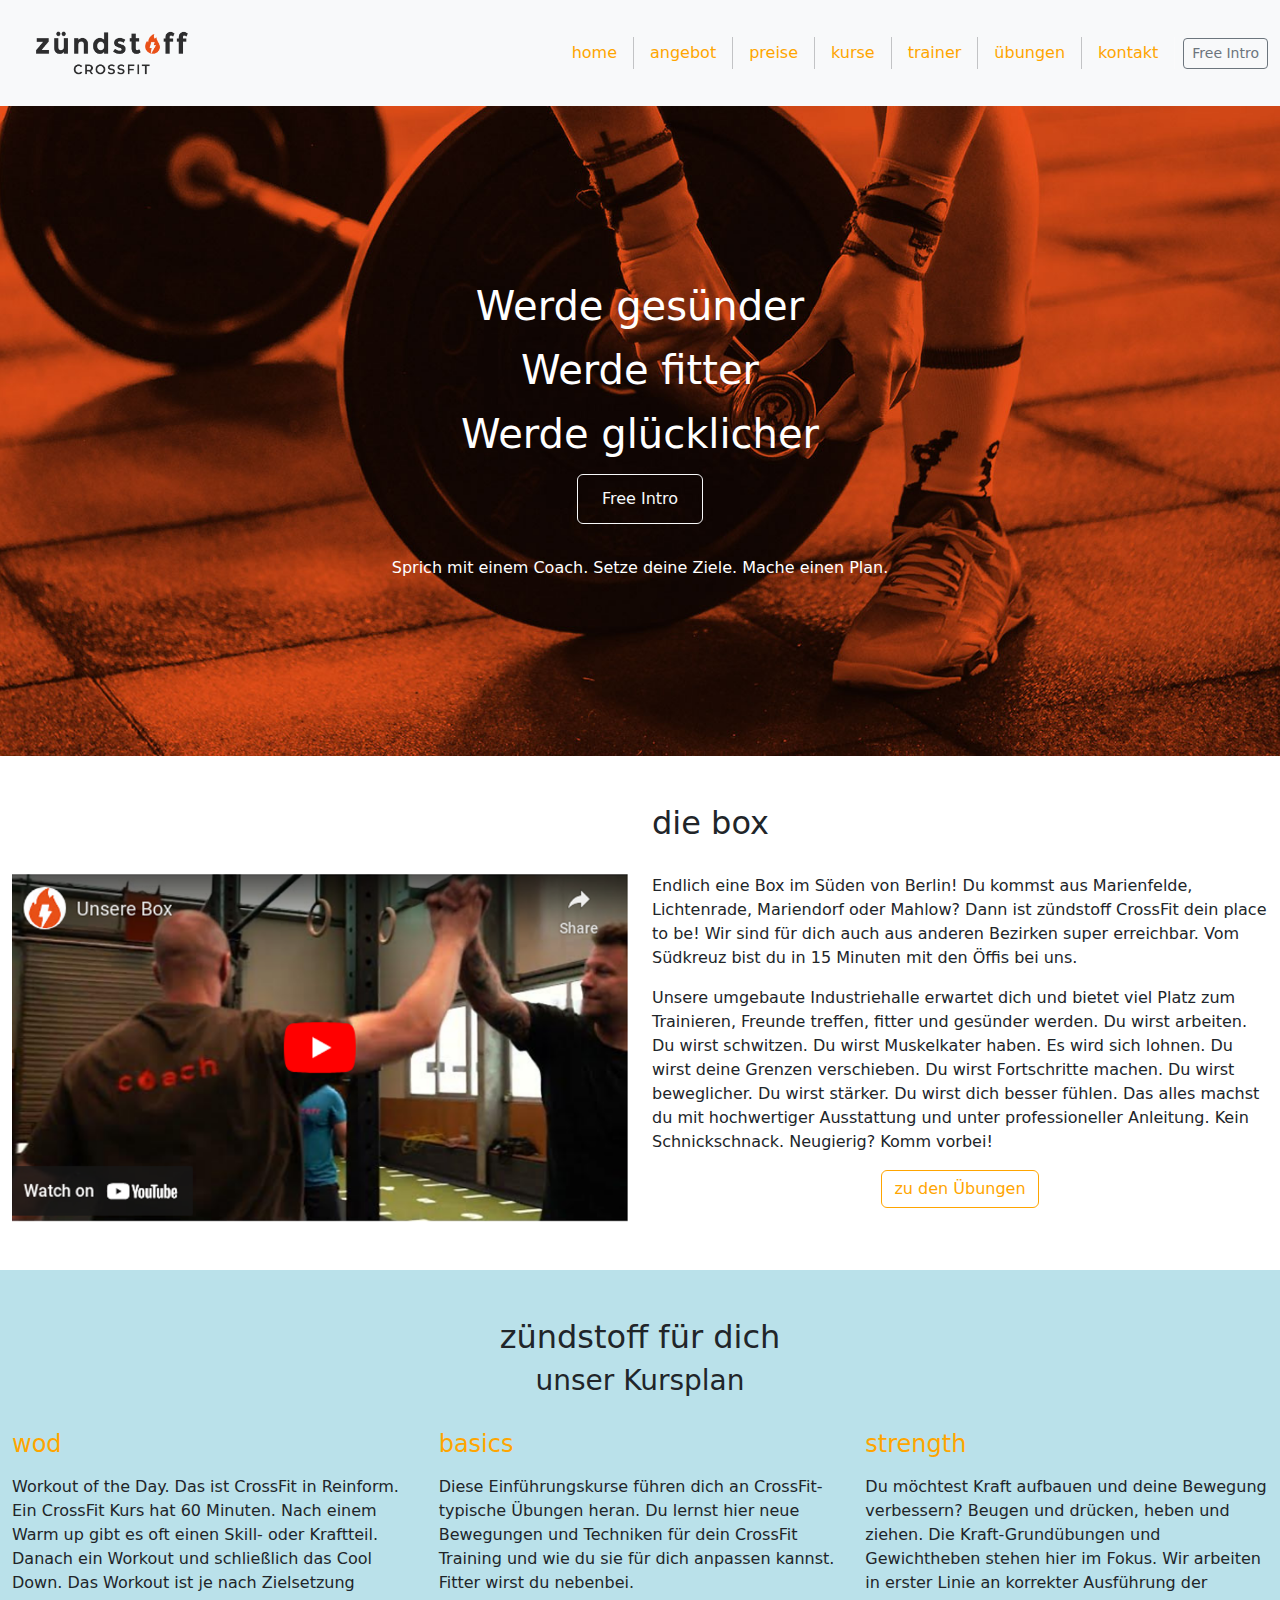
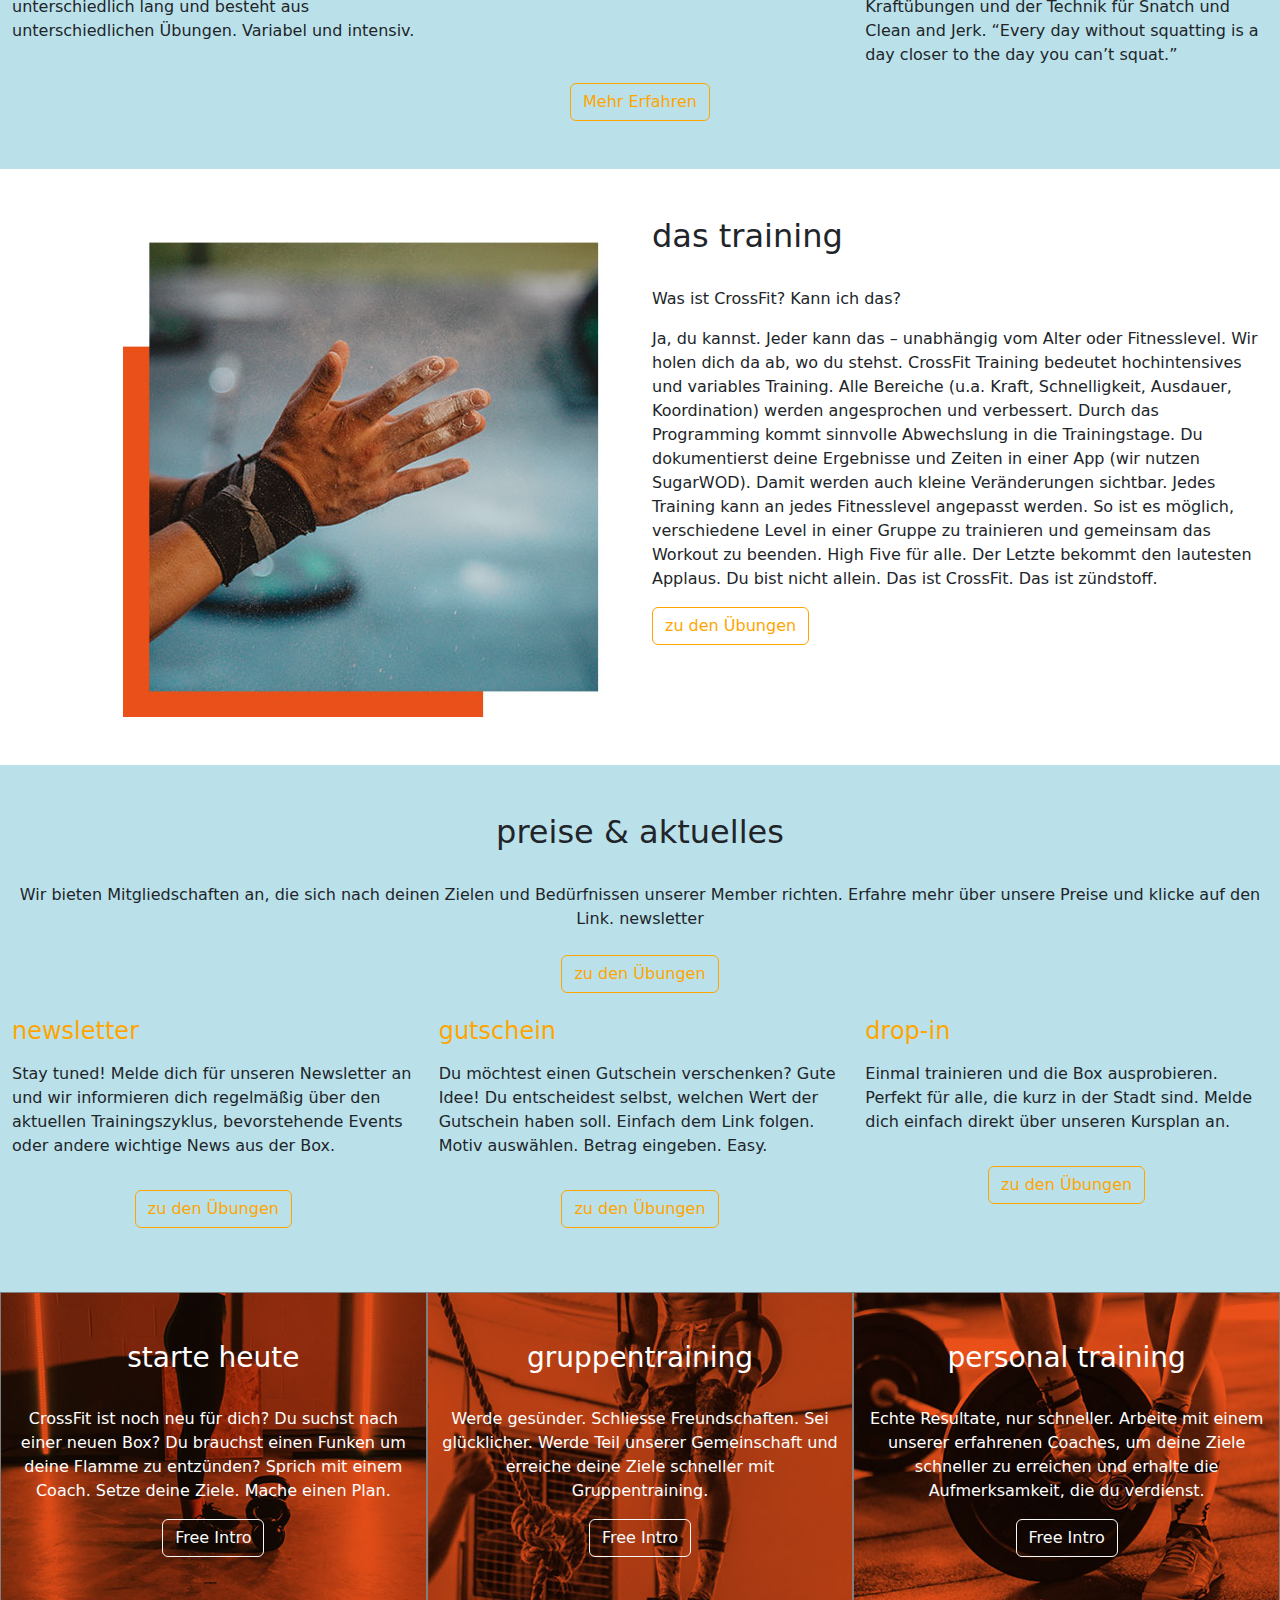
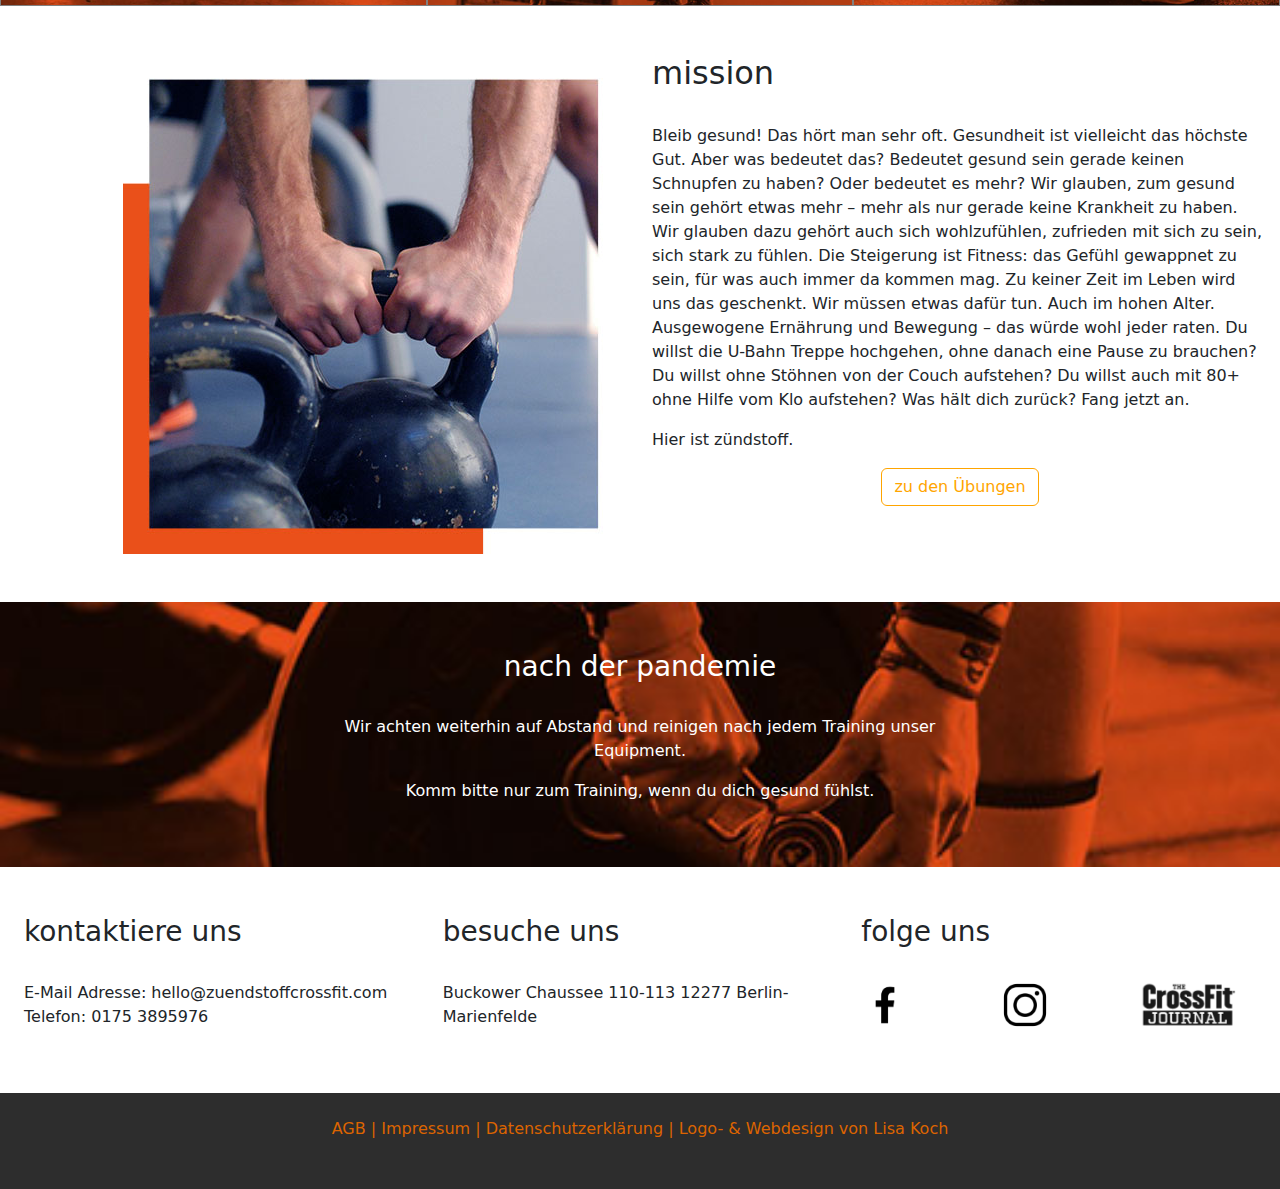
<file: index.html>
<!DOCTYPE html>
<html lang="en">

<head>
  <meta charset="UTF-8">
  <meta name="viewport" content="width=device-width, initial-scale=1.0">
  <link href="https://cdn.jsdelivr.net/npm/bootstrap@5.3.3/dist/css/bootstrap.min.css" rel="stylesheet"
    integrity="sha384-QWTKZyjpPEjISv5WaRU9OFeRpok6YctnYmDr5pNlyT2bRjXh0JMhjY6hW+ALEwIH" crossorigin="anonymous">
  <link rel="stylesheet" href="index.css">
  <title>Zündstoff Crossfit</title>
</head>

<body>

  <header>
    <nav class="navbar navbar-expand-lg bg-body-tertiary">
      <div class="container-fluid">
        <a class="navbar-brand" href="#">
          <img src="images/logo.png" alt="Zündstoff" width="200" height="80">
        </a>
        <button class="navbar-toggler" type="button" data-bs-toggle="collapse" data-bs-target="#navbarSupportedContent"
          aria-controls="navbarSupportedContent" aria-expanded="false" aria-label="Toggle navigation">
          <span class="navbar-toggler-icon"></span>
        </button>
        <div class="collapse navbar-collapse" id="navbarSupportedContent">
          <ul class="navbar-nav me-auto mb-2 mb-lg-0 ms-md-auto">
            <li class="nav-item">
              <a class="nav-link" aria-current="page" href="#">home</a>
            </li>
            <li class="nav-item py-2 py-lg-1 col-12 col-lg-auto">
              <div class="vr d-none d-lg-flex h-100 mx-lg-2 text-gray"></div>
              <hr class="d-lg-none my-2 text-white-50">
            </li>
            <li class="nav-item">
              <a class="nav-link" href="#" role="button">
                angebot
              </a>
            </li>
            <li class="nav-item py-2 py-lg-1 col-12 col-lg-auto">
              <div class="vr d-none d-lg-flex h-100 mx-lg-2 text-gray"></div>
              <hr class="d-lg-none my-2 text-white-50">
            </li>
            <li class="nav-item">
              <a class="nav-link" href="#">preise</a>
            </li>
            <li class="nav-item py-2 py-lg-1 col-12 col-lg-auto">
              <div class="vr d-none d-lg-flex h-100 mx-lg-2 text-gray"></div>
              <hr class="d-lg-none my-2 text-white-50">
            </li>
            <li class="nav-item">
              <a class="nav-link" href="#">kurse</a>
            </li>
            <li class="nav-item py-2 py-lg-1 col-12 col-lg-auto">
              <div class="vr d-none d-lg-flex h-100 mx-lg-2 text-gray"></div>
              <hr class="d-lg-none my-2 text-white-50">
            </li>
            <li class="nav-item">
              <a class="nav-link" href="#">trainer</a>
            </li>
            <li class="nav-item py-2 py-lg-1 col-12 col-lg-auto">
              <div class="vr d-none d-lg-flex h-100 mx-lg-2 text-gray"></div>
              <hr class="d-lg-none my-2 text-white-50">
            </li>
            <li class="nav-item">
              <a class="nav-link" href="#">übungen</a>
            </li>
            <li class="nav-item py-2 py-lg-1 col-12 col-lg-auto">
              <div class="vr d-none d-lg-flex h-100 mx-lg-2 text-gray"></div>
              <hr class="d-lg-none my-2 text-white-50">
            </li>
            <li class="nav-item">
              <a class="nav-link" href="#">kontakt
              </a>
            </li>
            <li class="nav-item py-2 py-lg-1 col-12 col-lg-auto">
              <div class="vr d-none d-lg-flex h-100 mx-lg-2 text-white"></div>
              <hr class="d-lg-none my-2 text-white-50">
            </li>
          </ul>
          <form class="justify-content-end">
            <button class="btn btn-sm btn-outline-secondary" type="button">Free Intro
            </button>
          </form>
        </div>
      </div>
    </nav>
  </header>
  <main>
    <section class="container-fluid section-1-padding" id="header-backround">
      <div class="row text-center text-white">
        <div class="col-12">
          <h1>Werde gesünder</h1>
          <h1>Werde fitter</h1>
          <h1>Werde glücklicher</h1>
          <form class="justify-content-center">
            <button class="btn btn-md btn-outline-light" type="button">Free Intro
            </button>
          </form>
          <p>Sprich mit einem Coach. Setze deine Ziele. Mache einen Plan.</p>
        </div>
      </div>
    </section>
    <section class=" container-fluid section-padding">
      <div class="row">
        <div class="col-md-6"></div>
        <div class="col-md-6 col-12 text-center text-md-start">
          <h2>die box</h2>
        </div>
      </div>
      <div class="row">

        <div class="col-12 col-md-6">

          <img src="images/video.png" alt="" class="img-fluid">
        </div>
        <div class="col-12 col-md-6">


          <p>Endlich eine Box im Süden von Berlin! Du kommst aus Marienfelde, Lichtenrade, Mariendorf oder Mahlow? Dann
            ist
            zündstoff CrossFit dein place to be!
            Wir sind für dich auch aus anderen Bezirken super erreichbar. Vom Südkreuz bist du in 15 Minuten mit den
            Öffis
            bei uns.</p>
          <p>Unsere umgebaute Industriehalle erwartet dich und bietet viel Platz zum Trainieren, Freunde treffen, fitter
            und gesünder werden.
            Du wirst arbeiten. Du wirst schwitzen. Du wirst Muskelkater haben. Es wird sich lohnen. Du wirst deine
            Grenzen verschieben. Du wirst Fortschritte machen. Du wirst beweglicher. Du wirst stärker. Du wirst dich
            besser fühlen.
            Das alles machst du mit hochwertiger Ausstattung und unter professioneller Anleitung. Kein Schnickschnack.
            Neugierig? Komm vorbei!</p>
          <div class="text-center">
            <button type="button" class="btn btn-outline-primary btn-orange">zu den Übungen</button>

          </div>
        </div>
      </div>

    </section>
    <section class="container-fluid bg-secondary-subtle section-padding">
      <div class="row text-center">
        <div class="col-12">
          <h2 id="zunn-fur-dich">zündstoff für dich</h2>
          <h3>unser Kursplan</h3>
        </div>
      </div>
      <div class="row">
        <div class="col-12 col-sm-4">
          <h4>wod</h4>
          <p>Workout of the Day. Das ist CrossFit in Reinform. Ein CrossFit Kurs hat 60 Minuten. Nach einem Warm up gibt
            es
            oft einen Skill- oder Kraftteil. Danach ein Workout und schließlich das Cool Down. Das Workout ist je nach
            Zielsetzung unterschiedlich lang und besteht aus unterschiedlichen Übungen. Variabel und intensiv.
          </p>

        </div>
        <div class="col-12 col-sm-4">
          <h4>basics</h4>

          <p>Diese Einführungskurse führen dich an CrossFit-typische Übungen heran. Du lernst hier neue Bewegungen und
            Techniken für dein CrossFit Training und wie du sie für dich anpassen kannst. Fitter wirst du nebenbei.
          </p>
          <div class="text-center">

          </div>

        </div>
        <div class="col-12 col-sm-4">
          <h4>strength</h4>
          <p>Du möchtest Kraft aufbauen und deine Bewegung verbessern? Beugen und drücken, heben und ziehen. Die
            Kraft-Grundübungen und Gewichtheben stehen hier im Fokus. Wir arbeiten in erster Linie an korrekter
            Ausführung
            der Kraftübungen und der Technik für Snatch und Clean and Jerk.
            “Every day without squatting is a day closer to the day you can’t squat.”
          </p>
        </div>
      </div>
      <div class="row text-center">
        <div class="col-12">
          <button type="button" class="btn btn-outline-primary">Mehr Erfahren</button>
        </div>
      </div>
    </section>
    <section class="container-fluid section-padding">
      <div class="row">
        <div class="col-lg-1"></div>
        <div class="col-12 col-md-6 col-lg-5">
          <div class="text-center"><img src="images/kez.jpg" alt="" class="img-fluid"></div>
        </div>
        <div class="col-12 col-md-6">
          <h2>das training</h2>

          <p>Was ist CrossFit? Kann ich das?</p>

          <p>Ja, du kannst. Jeder kann das – unabhängig vom Alter oder Fitnesslevel. Wir holen dich da ab, wo du stehst.
            CrossFit Training bedeutet hochintensives und variables Training. Alle Bereiche (u.a. Kraft, Schnelligkeit,
            Ausdauer, Koordination) werden angesprochen und verbessert. Durch das Programming kommt sinnvolle
            Abwechslung in die Trainingstage.
            Du dokumentierst deine Ergebnisse und Zeiten in einer App (wir nutzen SugarWOD). Damit werden auch kleine
            Veränderungen sichtbar.
            Jedes Training kann an jedes Fitnesslevel angepasst werden. So ist es möglich, verschiedene Level in einer
            Gruppe zu trainieren und gemeinsam das Workout zu beenden. High Five für alle. Der Letzte bekommt den
            lautesten Applaus. Du bist nicht allein.
            Das ist CrossFit. Das ist zündstoff.</p>
          <button type="button" class="btn btn-outline-primary">zu den Übungen</button>
        </div>
      </div>
    </section>
    <section class="container-fluid bg-secondary-subtle section-padding">
      <div class="row text-center">
        <div class="col-12 ">
          <h2>preise & aktuelles</h2>
          <p>Wir bieten Mitgliedschaften an, die sich nach deinen Zielen und Bedürfnissen unserer Member richten.
            Erfahre mehr über unsere Preise und klicke auf den Link.
            newsletter</p>
          <button type="button" class="btn btn-outline-primary " id="preise-und-aktuelle-btn">zu den Übungen</button>
        </div>
      </div>
      <div class="row" id="new-gut-drop-btn-margin">
        <div class="col-12 col-sm-4">
          <h4>newsletter</h4>
          <p>Stay tuned! Melde dich für unseren Newsletter an und wir informieren dich regelmäßig über den aktuellen
            Trainingszyklus, bevorstehende Events oder andere wichtige News aus der Box.</p>
          <div class="text-center">
            <button type="button" class="btn btn-outline-primary">zu den Übungen</button>

          </div>

        </div>


        <div class="col-12 col-sm-4">
          <h4>gutschein</h4>
          <p>
            Du möchtest einen Gutschein verschenken? Gute Idee!
            Du entscheidest selbst, welchen Wert der Gutschein haben soll.
            Einfach dem Link folgen. Motiv auswählen. Betrag eingeben. Easy.
          <div class="text-center">
            <button type="button" class="btn btn-outline-primary">zu den Übungen</button>

          </div>
          </p>

        </div>
        <div class="col-12 col-sm-4">
          <h4>drop-in</h4>

          <p>Einmal trainieren und die Box ausprobieren. Perfekt für alle, die kurz in der Stadt sind. Melde dich
            einfach direkt über unseren Kursplan an.</p>
          <div class="text-center">
            <button type="button" class="btn btn-outline-primary">zu den Übungen</button>

          </div>
        </div>

      </div>
    </section>
    <!--important-->
    <section class="container-fluid">
      <div class="row text-center text-white" id="triple-backroun">
        <div class="col-sm-4 section-padding" id="start-today-backroud">

          <h3>starte heute</h3>


          <p>CrossFit ist noch neu für dich?
            Du suchst nach einer neuen Box?
            Du brauchst einen Funken um deine Flamme zu entzünden?

            Sprich mit einem Coach. Setze deine Ziele. Mache einen Plan.</p>
          <form class="justify-content-center">
            <button class="btn btn-md btn-outline-light" type="button">Free Intro
            </button>
          </form>
        </div>
        <div class="col-sm-4 section-padding" id="gruppentraining-backround">
          <h3>gruppentraining</h3>
          <p>Werde gesünder. Schliesse Freundschaften. Sei glücklicher. Werde Teil unserer Gemeinschaft und erreiche
            deine Ziele schneller mit Gruppentraining.</p>
          <form class="justify-content-center">
            <button class="btn btn-md btn-outline-light" type="button">Free Intro
            </button>
          </form>
        </div>
        <div class="col-sm-4 section-padding" id="personal-training-backround">
          <h3>personal training</h3>
          <p>Echte Resultate, nur schneller.

            Arbeite mit einem unserer erfahrenen Coaches, um deine Ziele schneller zu erreichen und erhalte die
            Aufmerksamkeit, die
            du verdienst.</p>
          <form class="justify-content-center">
            <button class="btn btn-md btn-outline-light" type="button">Free Intro
            </button>
          </form>
        </div>
      </div>
    </section>
    <section class="container-fluid section-padding">
      <div class="row">
        <div class="col-lg-1"></div>
        <div class="col-12 col-md-6 col-lg-5">
          <div class="text-center"><img src="images/sulyzo.jpg" alt="" class="img-fluid"></div>
        </div>
        <div class="col-12 col-md-6">
          <h2>mission</h2>
          <p> Bleib gesund! Das hört man sehr oft. Gesundheit ist vielleicht das höchste Gut. Aber was bedeutet das?
            Bedeutet gesund
            sein gerade keinen Schnupfen zu haben? Oder bedeutet es mehr?
            Wir glauben, zum gesund sein gehört etwas mehr – mehr als nur gerade keine Krankheit zu haben. Wir glauben
            dazu gehört
            auch sich wohlzufühlen, zufrieden mit sich zu sein, sich stark zu fühlen.
            Die Steigerung ist Fitness: das Gefühl gewappnet zu sein, für was auch immer da kommen mag. Zu keiner Zeit
            im
            Leben wird
            uns das geschenkt. Wir müssen etwas dafür tun. Auch im hohen Alter. Ausgewogene Ernährung und Bewegung – das
            würde wohl
            jeder raten.
            Du willst die U-Bahn Treppe hochgehen, ohne danach eine Pause zu brauchen? Du willst ohne Stöhnen von der
            Couch
            aufstehen? Du willst auch mit 80+ ohne Hilfe vom Klo aufstehen? Was hält dich zurück? Fang jetzt an.</p>
          <p>Hier ist zündstoff.</p>
          <div class="text-center">
            <button type="button" class="btn btn-outline-primary">zu den Übungen</button>

          </div>
        </div>
      </div>
    </section>
    <section class="container-fluid section-padding" id="pandemie-backround">
      <div class="row text-center text-white">
        <div class="col-md-3"></div>
        <div class="col-12 col-md-6">
          <h3>nach der pandemie</h3>
          <p>Wir achten weiterhin auf Abstand und reinigen nach jedem Training unser Equipment.</p>
          <p>Komm bitte nur zum Training, wenn du dich gesund fühlst.</p>
        </div>
        <div class="col-md-3"></div>
      </div>
    </section>
    <section class="container-fluid section-padding g-5">
      <div class="row">
        <div class="col-md-4">
          <h3>kontaktiere uns</h3>
          <p>E-Mail Adresse: hello@zuendstoffcrossfit.com
            Telefon: 0175 3895976</p>
        </div>
        <div class="col-md-4">
          <h3>besuche uns</h3>
          <p>Buckower Chaussee 110-113
            12277 Berlin-Marienfelde</p>
        </div>
        <div class="col-md-4">
          <h3>folge uns</h3>
          <div class="row">
            <div class="col-4"><img src="images/face.webp" alt="" class="img-fluid footer-img-heigth"></div>
            <div class="col-4"><img src="images/insta.png" alt="" class="img-fluid footer-img-heigth"></div>
            <div class="col-4"><img src="images/CrossFItJournal.png" alt="" class="img-fluid footer-img-heigth"></div>
          </div>
        </div>
      </div>
    </section>
  </main>
  <footer class="container-fluid text-center">
    <p> AGB | Impressum | Datenschutzerklärung | Logo- & Webdesign von Lisa Koch</p>
  </footer>
  <script src="https://cdn.jsdelivr.net/npm/bootstrap@5.3.3/dist/js/bootstrap.bundle.min.js"
    integrity="sha384-YvpcrYf0tY3lHB60NNkmXc5s9fDVZLESaAA55NDzOxhy9GkcIdslK1eN7N6jIeHz"
    crossorigin="anonymous"></script>
</body>

</html>
</file>
<file: index.css>
:root{
    --orange-stile-color: orange;
}
footer{
    background-color: rgb(45, 45, 45);
    color: rgb(220, 100, 0) ;
    padding-top: 1.5rem;
    padding-bottom: 3rem;
    
}
footer p{
    margin-bottom: 0rem;
}
h1{
    margin-top: 1rem;
    margin-bottom: 1rem;
}
h2{
    margin-bottom: 2rem;
}
h3{
    margin-bottom: 2rem;
}
h4{
    margin-bottom: 1rem;
    color: var(--orange-stile-color)
}
.navbar-collapse{
    flex-basis: 100%;
    flex-grow: 0; 
    align-items: center;
}
.nav-color{
    color: var(--orange-stile-color);
}
.nav-link{
    color: var(--orange-stile-color);
}
.btn-outline-primary{
    color: var(--orange-stile-color);
    border-color: var(--orange-stile-color);
    --bs-btn-hover-bg: var(--orange-stile-color);
    --bs-btn-hover-border-color: var(--orange-stile-color) ;
    --bs-btn-active-bg: var(--orange-stile-color); 
    --bs-btn-active-border-color: var(--orange-stile-color);
}
.bg-secondary-subtle{
    background-color: rgb(186, 225, 234) !important;
}
.section-padding{
    padding-top: 3rem;
    padding-bottom: 3rem;
}
.footer-img-heigth{
    max-height: 3rem;
}
.section-1-padding{
    padding-top: 10rem;
    padding-bottom: 10rem;
}

#header-backround{
    background-image: url(images/header.jpg);
    background-size: cover;
    background-position: center;
}
#header-backround button{
    --bs-btn-padding-x: 1.5rem;
    --bs-btn-padding-y: 0.75rem;
}
#header-backround p{
    padding-top: 2rem;
}
#start-today-backroud{
    background-image: url(images/start.jpg);
    background-position: center;
    background-size: cover;
}
#gruppentraining-backround{
    background-image: url(images/szemelyi.jpg);
    background-position: center;
    background-size: cover;
}
#personal-training-backround{
    background-image: url(images/tartos.jpg);
    background-position: center;
    background-size: cover;
}
#pandemie-backround{
    background-image: url(images/tartos.jpg);
    background-position: center;
    background-size: cover;
    
}
#triple-backroun .section-padding{
    border: 1px solid gray;
}
#zunn-fur-dich{
    margin-bottom: 0.5rem;
}
#preise-und-aktuelle-btn{
    margin-top: 0.5rem;
    margin-bottom: 1.5rem;
}
#new-gut-drop-btn-margin button{
    margin-top: 1rem;
}
</file>
